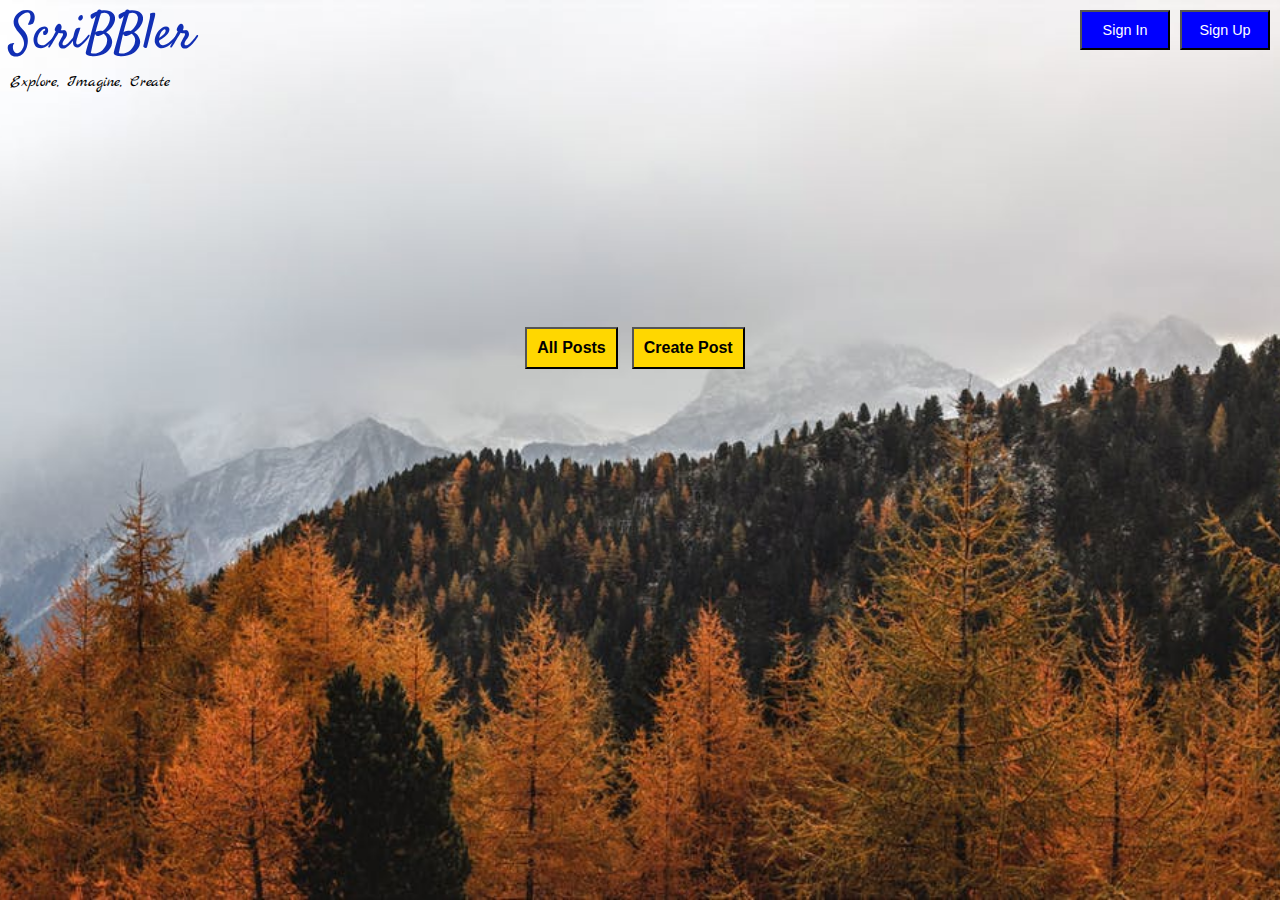
<file: blog/index.html>
<!DOCTYPE html>
<html>

<head>
    <link href='css\index.css' rel='stylesheet' type='text/css'>
    <link href='css\header.css' rel='stylesheet' type='text/css'>
    <link href='css\font.css' rel='stylesheet' type='text/css'>
    <style>
    </style>
</head>

<body>
    <div id="main-container-div">
        <div class="header">
            <input id="signUpButtonClick" class="topButtons" type="button" onclick="openSignUpButton()" value="Sign Up">
            <input id="loginButtonClick" class="topButtons" type="button" onclick="openSignIn()" value="Sign In">
            <a id="pageTitle" class="logo-title">ScriBBler</a>
            <p class="middleText">Explore, Imagine, Create</p>
        </div>

        <div class="postButtons">
            <input id="allPostsClick" class="middleButtons" type="button" onclick="getAllPosts()" value="All Posts" />
            <input id="newPostClick" class="middleButtons" type="button" onclick="openCreatePost()" value="Create Post">
        </div>
    </div>

    <div id="signInModal" class="modal">
        <form class="modal-content" action="/action_page.php">
            <span onclick="onCloseModalClicked()" class="close_signIn" title="Close Modal">&times;</span>
            <div class="container">
                <h1>Welcome Back!</h1>
                <hr>
                <label for="Username" class="label">
                    <b>Username</b>
                </label>
                <input type="text" placeholder="Enter Username" name="Username" required>

                <label for="psw" class="label">
                    <b>Password</b>
                </label>
                <input type="password" placeholder="Enter Password" name="psw" required>
                <div class="clearfix" class="label">

                    <button type="submit" class="signinbtn">Sign In</button>
                </div>
            </div>
            <div id="signUpPrompt" class="signUpForm">Not a member?
                <span id="" class="signUp" onclick="openSignUp()">Sign Up</span>
            </div>
        </form>
    </div>

    <div id="signUpModal" class="modal">
        <div class="modal-content-sigup">
            <span onclick="onCloseModalClicked()" class="close_signIn" title="Close Modal">&times;</span>
            <form class="modal-content-sigUp" action="/action_page.php">
                <div class="container-signUp">

                    <h1>Get Started</h1>
                    <hr>
                    <label for="Fullname" class="label">Full Name</label>
                    <input type="text" placeholder="Enter Full Name" name="Fullname" required>
                    <label for="Username" class="label">Username</label>
                    <input type="text" placeholder="Enter Username" name="Username" required>
                    <label for="psw" class="label">Password</label>
                    <input type="password" placeholder="Enter Password" name="psw" required>
                    <label for="pswrepeat" class="label">Confirm Password</label>
                    <input type="password" placeholder="Confirm Password" name="pswrepeat" required>
                    <div class="clearfix">
                        <button type="submit" class="signupbtn">Sign Up</button>
                        <button type="button" class="cancelbtn">Clear</button>

                    </div>
                </div>
            </form>
        </div>
    </div>

    <div id="newPostModal" class="newPostBox">
        <div class="newPost-Content">
            <span onclick="onCloseNewPost()" class="close_newPost">&times;</span>
            <h1 id="formHeader">Create Your Post</h1>
            <form id="newPostForm" action="/action_page.php">
                <label for="newPostTitle">Title: </label>
                <br />
                <input id="newPostTitle" type="text" name="Title" class="post-title">
                <br />
                <br />
                <label for="postContent">Content: </label>
                <textarea id="postContent" rows="27" cols="20" name="Content"></textarea>
                <input id="newPostSubmit" type="submit" value="Create" align="right">
            </form>
        </div>
    </div>
    <script src=".\js\index.js"></script>
    <script src=".\js\header.js">
    </script>


</body>

</html>
</file>
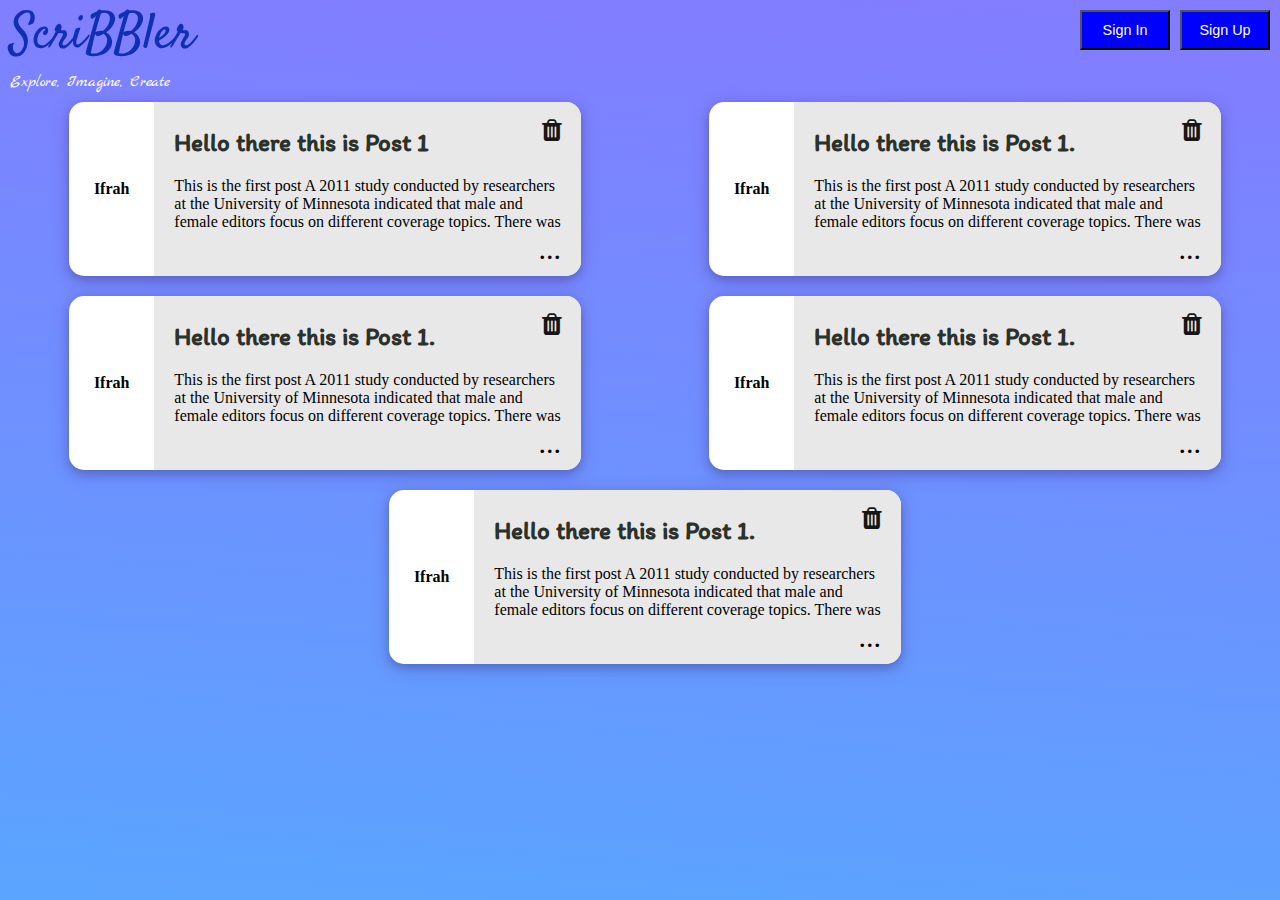
<file: blog/html/bloglist.html>
<!DOCTYPE html>
<html>

<head>
    <link href='..\css\bloglist.css' rel='stylesheet' type='text/css'>    
    <link href='..\css\header.css' rel='stylesheet' type='text/css'>
    <link href='..\css\font.css' rel='stylesheet' type='text/css'>
    <link rel="stylesheet" href="..\font-awesome-4.7.0/css/font-awesome.min.css">
    <style>
    </style>
</head>
<body>
    <div id="main-container-div">
        <div class="header">
            <input id="signUpButtonClick" class="topButtons" type="button" onclick="openSignUpButton()" value="Sign Up">
            <input id="loginButtonClick" class="topButtons" type="button" onclick="openSignIn()" value="Sign In">
            <a id="pageTitle" class="logo-title">ScriBBler</a>
            <p class="middleText">Explore, Imagine, Create</p>
        </div>
    <div id="signInModal" class="modal">
        <form class="modal-content" action="/action_page.php">
            <span onclick="onCloseModalClicked()" class="close_signIn" title="Close Modal">&times;</span>
            <div class="container">
                <h1>Welcome Back</h1>
                <hr>
                <label for="Username">
                    <b>Username</b>
                </label>
                <input type="text" placeholder="Enter Username" name="Username" required>

                <label for="psw">
                    <b>Password</b>
                </label>
                <input type="password" placeholder="Enter Password" name="psw" required>
                <div class="clearfix">
                    <button type="submit" class="signinbtn">Sign In</button>
                </div>
            </div>
            <div id="signUpPrompt" class="signUpForm">Not a member?
                <span id="" class="signUp" onclick="openSignUp()">Sign Up</span>
            </div>
        </form>
    </div>

    <div id="signUpModal" class="modal">
        <div class="modal-content-sigup">
            <form class="modal-content-sigUp" action="/action_page.php">
                <div class="container-signUp">
                    <span onclick="onCloseModalClicked()" class="close" title="Close Modal">&times;</span>
                    <h1>Get Started</h1>
                    <hr>
                    <label for="Fullname">
                        <b>Full Name</b>
                    </label>
                    <input type="text" placeholder="Enter First Name" name="Fullname" required>
                    <label for="Username">
                        <b>Username</b>
                    </label>
                    <input type="text" placeholder="Enter Username" name="Username" required>
                    <label for="psw">
                        <b>Password</b>
                    </label>
                    <input type="password" placeholder="Enter Password" name="psw" required>
                    <label for="psw-repeat">
                        <b>Confirm Password</b>
                    </label>
                    <input type="password" placeholder="Confirm Password" name="psw-repeat" required>
                    <div class="clearfix">
                        <button type="submit" class="signupbtn">Sign Up</button>
                        <button type="button" class="cancelbtn">Clear</button>
                        
                    </div>
                </div>
            </form>
        </div>
    </div>
    <div class="allPostsContainer">
    <div class="post">
        <div class="post-left">
            <p class="post-username">Ifrah</p>
        </div>
        <div class="post-content">
            <button onclick="onDeletePost()" class="deletePost"><i class="fa fa-trash"></i></button>
            <p class="post-title">Hello there this is Post 1 </p>
            <p class="post-desc">This is the first post A 2011 study conducted by researchers at the University of Minnesota indicated that male
                and female editors focus on different coverage topics. There was a greater concentration of females in the
                People and Arts category, while males focus more on Geography and Science.[194] Coverage of topics and selection
                bias Research conducted by Mark Graham of the Oxford Internet Institute in 2009 indicated that the geographic
                distribution of article topics is highly uneven. Africa is most underrepresented.[195] Across 30 language
                editions of Wikipedia, historical articles and sections are generally Eurocentric and focused on recent events.[196]
                An editorial in The Guardian in 2014 noted that women porn stars are better covered than women writers as
                a further example.[197]</p>
            <span class="post-more" onclick="fullPost()">...</span>
        </div>
    </div>
    <div class="post">
        <div class="post-left">
            <p class="post-username">Ifrah</p>
        </div>
        <div class="post-content">
                <button onclick="onDeletePost()" class="deletePost"><i class="fa fa-trash"></i></button>
                <p class="post-title">Hello there this is Post 1. </p>
                <p class="post-desc">This is the first post A 2011 study conducted by researchers at the University of Minnesota indicated that male
                    and female editors focus on different coverage topics. There was a greater concentration of females in the
                    People and Arts category, while males focus more on Geography and Science.[194] Coverage of topics and selection
                    bias Research conducted by Mark Graham of the Oxford Internet Institute in 2009 indicated that the geographic
                    distribution of article topics is highly uneven. Africa is most underrepresented.[195] Across 30 language
                    editions of Wikipedia, historical articles and sections are generally Eurocentric and focused on recent events.[196]
                    An editorial in The Guardian in 2014 noted that women porn stars are better covered than women writers as
                    a further example.[197]</p>
            <span class="post-more" onclick="fullPost()">...</span>
        </div>
    </div>


    <div class="post">
        <div class="post-left">
            <p class="post-username">Ifrah</p>
        </div>
        <div class="post-content">
                <button onclick="onDeletePost()" class="deletePost"><i class="fa fa-trash"></i></button>
                <p class="post-title">Hello there this is Post 1. </p>
                <p class="post-desc">This is the first post A 2011 study conducted by researchers at the University of Minnesota indicated that male
                    and female editors focus on different coverage topics. There was a greater concentration of females in the
                    People and Arts category, while males focus more on Geography and Science.[194] Coverage of topics and selection
                    bias Research conducted by Mark Graham of the Oxford Internet Institute in 2009 indicated that the geographic
                    distribution of article topics is highly uneven. Africa is most underrepresented.[195] Across 30 language
                    editions of Wikipedia, historical articles and sections are generally Eurocentric and focused on recent events.[196]
                    An editorial in The Guardian in 2014 noted that women porn stars are better covered than women writers as
                    a further example.[197]</p>
            <span class="post-more" onclick="fullPost()">...</span>
        </div>
    </div>
    <div class="post">
        <div class="post-left">
            <p class="post-username">Ifrah</p>
        </div>
        <div class="post-content">
                <button onclick="onDeletePost()" class="deletePost"><i class="fa fa-trash"></i></button>
                <p class="post-title">Hello there this is Post 1. </p>
                <p class="post-desc">This is the first post A 2011 study conducted by researchers at the University of Minnesota indicated that male
                    and female editors focus on different coverage topics. There was a greater concentration of females in the
                    People and Arts category, while males focus more on Geography and Science.[194] Coverage of topics and selection
                    bias Research conducted by Mark Graham of the Oxford Internet Institute in 2009 indicated that the geographic
                    distribution of article topics is highly uneven. Africa is most underrepresented.[195] Across 30 language
                    editions of Wikipedia, historical articles and sections are generally Eurocentric and focused on recent events.[196]
                    An editorial in The Guardian in 2014 noted that women porn stars are better covered than women writers as
                    a further example.[197]</p>
            <span class="post-more" onclick="fullPost()">...</span>
        </div>
    </div>
    <div class="post">
            <div class="post-left">
                <p class="post-username">Ifrah</p>
            </div>
            <div class="post-content">
                    <button onclick="onDeletePost()" class="deletePost"><i class="fa fa-trash"></i></button>
                    <p class="post-title">Hello there this is Post 1. </p>
                    <p class="post-desc">This is the first post A 2011 study conducted by researchers at the University of Minnesota indicated that male
                        and female editors focus on different coverage topics. There was a greater concentration of females in the
                        People and Arts category, while males focus more on Geography and Science.[194] Coverage of topics and selection
                        bias Research conducted by Mark Graham of the Oxford Internet Institute in 2009 indicated that the geographic
                        distribution of article topics is highly uneven. Africa is most underrepresented.[195] Across 30 language
                        editions of Wikipedia, historical articles and sections are generally Eurocentric and focused on recent events.[196]
                        An editorial in The Guardian in 2014 noted that women porn stars are better covered than women writers as
                        a further example.[197]</p>
                <span class="post-more" onclick="fullPost()">...</span>
            </div>
        </div>
        <div id="deletePostPrompt" class="deletePrompt">
                <form class="deleteContent" action="/action_page.php">
                    
                    <div>
                        <h1 class="deleteContainer">Are you sure you want to delete this post?</h1>                                               
                        <button type="submit" class="deleteButton">Yes</button>
                        <button type="button" class="CancelDeleteButton" onclick="onCloseDeleteClicked()">No</button>
                        </div>
               </form>
            </div>
</div>
    <script src="..\js\bloglist.js">  </script>
    <script src="..\js\header.js">              
    </script>
</body>

</html>
</file>
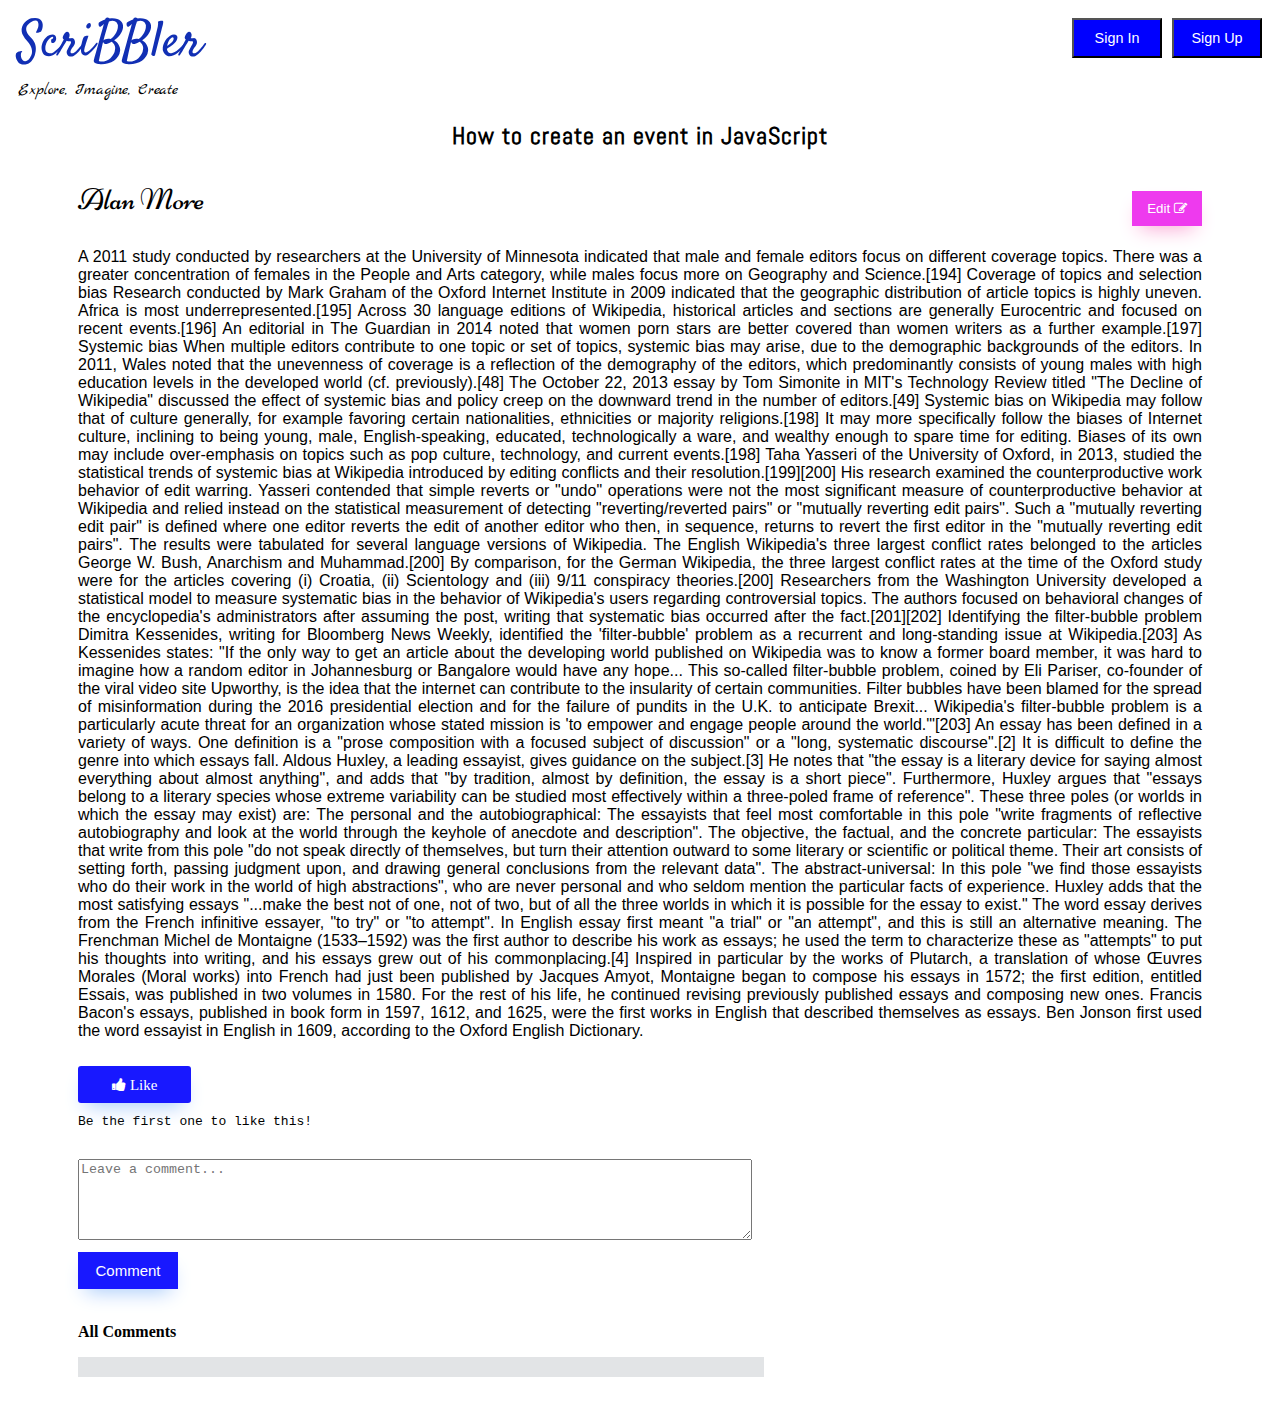
<file: blog/html/post.html>
<!DOCTYPE html>

<head>
    <link href='..\css\post.css' rel='stylesheet' type='text/css'>
    <link href='..\css\header.css' rel='stylesheet' type='text/css'>
    <link rel="stylesheet" href="..\font-awesome-4.7.0/css/font-awesome.min.css">
    <link href='..\css\font.css' rel='stylesheet' type='text/css'>  
</head>


<body>
        <div class="header">
                <input id="signUpButtonClick" class="topButtons" type="button" onclick="openSignUpButton()" value="Sign Up">
                <input id="loginButtonClick" class="topButtons" type="button" onclick="openSignIn()" value="Sign In">
                <a id="pageTitle" class="logo-title" href="..\index.html">ScriBBler</a>
                <p class="middleText">Explore, Imagine, Create</p>
            </div>
            <div id="signInModal" class="modal">
                    <form class="modal-content">
                        <span onclick="onCloseModalClicked()" class="close_signIn" title="Close Modal">&times;</span>
                        <div class="container">
                        <h1>Welcome Back</h1>
                        <hr>
                        <label for="Username" class="label">
                            <b>Username</b>
                        </label>
                        <input type="text" placeholder="Enter Username" name="Username" required>
        
                        <label for="psw" class="label">
                            <b>Password</b>
                        </label>
                        <input type="password" placeholder="Enter Password" name="psw" required>
                        <div class="clearfix" class="label">
                            
                            <button type="submit" class="signinbtn">Sign In</button>
                        </div>
                    </div>
                    <div id="signUpPrompt" class="signUpForm">Not a member?
                        <span id="" class="signUp" onclick="openSignUp()">Sign Up</span>
                    </div>
                </form>
            </div>
        
            <div id="signUpModal" class="modal">
                <div class="modal-content-sigup">
                    <span onclick="onCloseModalClicked()" class="close" title="Close Modal">&times;</span>
                    <form class="modal-content-sigUp">
                        <div class="container-signUp">
        
                            <h1>Get Started</h1>
                            <hr>
                            <label for="Fullname" class="label">Full Name</label>
                            <input type="text" placeholder="Enter Full Name" name="Fullname" required>
                            <label for="Username" class="label">Username</label>
                            <input type="text" placeholder="Enter Username" name="Username" required>
                            <label for="psw" class="label">Password</label>
                            <input type="password" placeholder="Enter Password" name="psw" required>
                            <label for="psw-repeat" class="label">Confirm Password</label>
                            <input type="password" placeholder="Confirm Password" name="psw-repeat" required>
                            <div class="clearfix">
                                    <button type="submit" class="signupbtn">Sign Up</button>
                                <button type="button" class="cancelbtn">Clear</button>
                            </div>
                        </div>
                    </form>
                </div>
            </div>
   <div class="blogContent">
<div id="blogTitle" class="blogTite">
    <h id="blogTitleNew">How to create an event in JavaScript</h>
</div>
<div class="blogAuthor">
        <button type="button" id="editPostClick" class="editPostButton" onclick="editPost()">Edit <i class="fa fa-edit"></i> </button>
    <p>Alan More</p>
</div>
<div class="blogText">
    <p id="blogBody">
            A 2011 study conducted by researchers at the University of Minnesota indicated that male and 
            female editors focus on different coverage topics. There was a greater concentration of 
            females in the People and Arts category, while males focus more on Geography and Science.[194]

            Coverage of topics and selection bias
            Research conducted by Mark Graham of the Oxford Internet Institute in 2009 indicated that the 
            geographic distribution of article topics is highly uneven. Africa is most underrepresented.[195] Across 30 language editions of Wikipedia, historical articles and sections are generally Eurocentric and focused on recent events.[196]
            
            An editorial in The Guardian in 2014 noted that women porn stars are better covered than women 
            writers as a further example.[197]
            
            Systemic bias
            When multiple editors contribute to one topic or set of topics, systemic bias may arise, due to 
            the demographic backgrounds of the editors. In 2011, Wales noted that the unevenness of coverage
             is a reflection of the demography of the editors, which predominantly consists of young males 
             with high education levels in the developed world (cf. previously).[48] The October 22, 2013 
             essay by Tom Simonite in MIT's Technology Review titled "The Decline of Wikipedia" discussed 
             the effect of systemic bias and policy creep on the downward trend in the number of editors.[49]
            
            Systemic bias on Wikipedia may follow that of culture generally, for example favoring certain 
            nationalities, ethnicities or majority religions.[198] It may more specifically follow the biases 
            of Internet culture, inclining to being young, male, English-speaking, educated, technologically a
            ware, and wealthy enough to spare time for editing. Biases of its own may include over-emphasis on 
            topics such as pop culture, technology, and current events.[198]
            
            Taha Yasseri of the University of Oxford, in 2013, studied the statistical trends of systemic bias 
            at Wikipedia introduced by editing conflicts and their resolution.[199][200] His research examined
             the counterproductive work behavior of edit warring. Yasseri contended that simple reverts or "undo" operations were not the most 
             significant measure of counterproductive behavior at Wikipedia and relied instead on the statistical measurement of detecting 
             "reverting/reverted pairs" or "mutually reverting edit pairs". Such a "mutually reverting edit pair" is defined where one editor 
             reverts the edit of another editor who then, in sequence, returns to revert the first editor in the "mutually reverting edit pairs". The results were tabulated for several language versions of Wikipedia. The English Wikipedia's three largest conflict rates belonged to the articles George W. Bush, Anarchism and Muhammad.[200] By comparison, for the German Wikipedia, the three largest conflict rates at the time of the Oxford study were for the articles covering (i) Croatia, (ii) Scientology and (iii) 9/11 conspiracy theories.[200]
            
            Researchers from the Washington University developed a statistical model to measure systematic bias 
            in the behavior of Wikipedia's users regarding controversial topics. The authors focused on behavioral changes of the encyclopedia's administrators after assuming the post, writing that systematic bias occurred after the fact.[201][202]
            
            Identifying the filter-bubble problem
            Dimitra Kessenides, writing for Bloomberg News Weekly, identified the 'filter-bubble' problem as a 
            recurrent and long-standing issue at Wikipedia.[203] As Kessenides states: "If the only way to get an article about the developing world published on Wikipedia was to know a former board member, it was hard to imagine how a random editor in Johannesburg or Bangalore would have any hope... This so-called filter-bubble problem, coined by Eli Pariser, co-founder of the viral video site Upworthy, is the idea that the internet can contribute to the insularity of certain communities. Filter bubbles have been blamed for the spread of misinformation during the 2016 presidential election and for the failure of pundits in the U.K. to anticipate Brexit... Wikipedia's filter-bubble problem is a particularly acute threat for an organization whose stated mission is 'to empower and engage people around the world.'"[203] 
            An essay has been defined in a variety of ways. One definition is a "prose composition with a focused subject of discussion" or a "long, systematic discourse".[2] It is difficult to define the genre into which essays fall. Aldous Huxley, a leading essayist, gives guidance on the subject.[3] He notes that "the essay is a literary device for saying almost everything about almost anything", and adds that "by tradition, almost by definition, the essay is a short piece". Furthermore, Huxley argues that "essays belong to a literary species whose extreme variability can be studied most effectively within a three-poled frame of reference". These three poles (or worlds in which the essay may exist) are:

            The personal and the autobiographical: The essayists that feel most comfortable in this pole "write fragments of reflective autobiography and look at the world through the keyhole of anecdote and description".
            The objective, the factual, and the concrete particular: The essayists that write from this pole "do not speak directly of themselves, but turn their attention outward to some literary or scientific or political theme. Their art consists of setting forth, passing judgment upon, and drawing general conclusions from the relevant data".
            The abstract-universal: In this pole "we find those essayists who do their work in the world of high abstractions", who are never personal and who seldom mention the particular facts of experience.
            Huxley adds that the most satisfying essays "...make the best not of one, not of two, but of all the three worlds in which it is possible for the essay to exist."

            The word essay derives from the French infinitive essayer, "to try" or "to attempt". In English essay first meant "a trial" or "an attempt", and this is still an alternative meaning. The Frenchman Michel de Montaigne (1533–1592) was the first author to describe his work as essays; he used the term to characterize these as "attempts" to put his thoughts into writing, and his essays grew out of his commonplacing.[4] Inspired in particular by the works of Plutarch, a translation of whose Œuvres Morales (Moral works) into French had just been published by Jacques Amyot, Montaigne began to compose his essays in 1572; the first edition, entitled Essais, was published in two volumes in 1580. For the rest of his life, he continued revising previously published essays and composing new ones. Francis Bacon's essays, published in book form in 1597, 1612, and 1625, were the first works in English that described themselves as essays. Ben Jonson first used the word essayist in English in 1609, according to the Oxford English Dictionary.
    </p>
</div>
<div class="likeBlogButton">    
    <button  id= "likeBlog" onclick="postLiked()">
      <i class="fa fa-thumbs-up"> Like</i> 
      
    </button> 
    <span id="commentCount">Be the first one to like this!</span>
  </div>
  <div class="commentContainer">      
    <form class="commentBody"> 
    <label for="commentContent"></label>
                    <textarea placeholder="Leave a comment..." id="commentContent" rows="5" cols="80" name="Content"></textarea> <br>
                    <button type="button" class="newComment" onClick="addComment()">Comment</button>
    </form>
    <p class="allCommentsHeading">All Comments</p> 
    <div class="allCommentsBox" id= "commentBox"> 
       <div class="contentOfComment">                                          
                </div>
            </div>
        </div>
        </div>
    <script src="..\js\post.js" defer></script>
    <script src="..\js\header.js">              
    </script>
</body>
</file>
